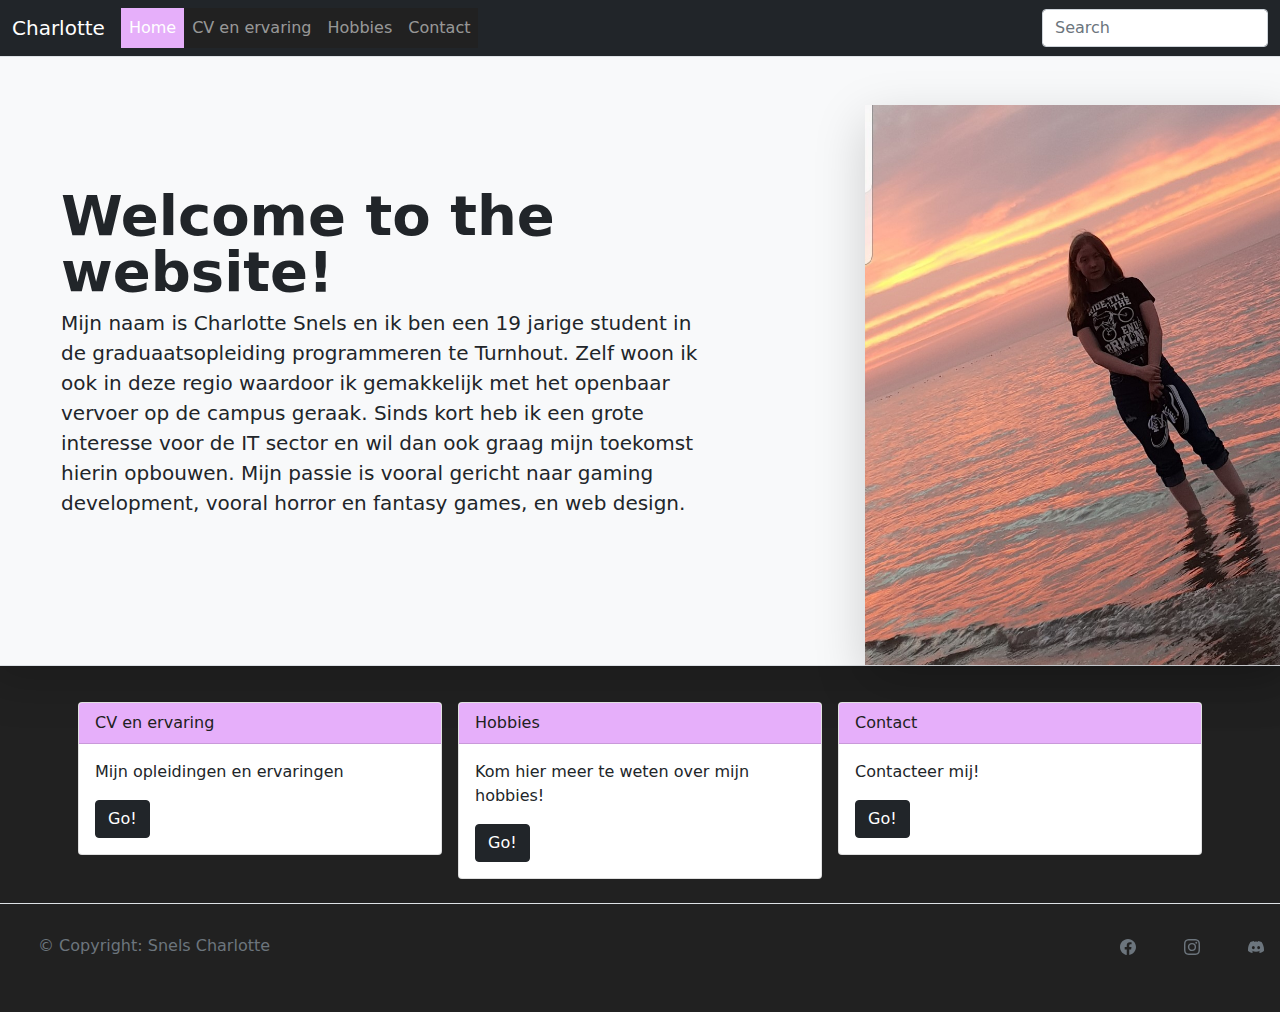
<file: index.html>
<!DOCTYPE html>
<html lang="en">
<head>
    <meta charset="UTF-8">
    <meta http-equiv="X-UA-Compatible" content="IE=edge">
    <meta name="viewport" content="width=device-width, initial-scale=1.0">
    <link href="css/bootstrap.min.css" rel="stylesheet">
    <link href="file.css" rel="stylesheet">
    <title>Homepage</title> 

    <style>
      body{
        background-color: #212121;
      }

     .container{
      padding-top: 10px;
      margin-top: 10px;
     }

    </style>
</head>
<body> 

    <nav class="navbar navbar-expand-md navbar-dark bg-dark" aria-label="Fourth navbar example">
      <div class="container-fluid">
        <a class="navbar-brand" href="#">Charlotte</a>
        <button class="navbar-toggler" type="button" data-bs-toggle="collapse" data-bs-target="#navbarsExample04" aria-controls="navbarsExample04" aria-expanded="false" aria-label="Toggle navigation">
          <span class="navbar-toggler-icon"></span>
        </button>
  
        <div class="collapse navbar-collapse" id="navbarsExample04">
          <ul class="navbar-nav me-auto mb-2 mb-md-0">
            <li class="nav-item">
              <a class="nav-link active" aria-current="page" href="index.html">Home</a>
            </li>
            <li class="nav-item">
              <a class="nav-link" href="CV.html">CV en ervaring</a>
            </li>
            <li class="nav-item">
              <a class="nav-link" href="hobbies.html">Hobbies</a>
            </li>
            <li class="nav-item">
              <a class="nav-link" href="contact.html">Contact</a>
            </li> 
              <ul class="dropdown-menu">
                <li><a class="dropdown-item" href="index.html">Home</a></li>
                <li><a class="dropdown-item" href="CV.html">CV en ervaring</a></li>
                <li><a class="dropdown-item" href="hobbies.html">Hobbies</a></li>
                <li><a class="dropdown-item" href="contact.html">Contact</a></li>
              </ul>
            </li>
          </ul>
          <form role="search">
            <input class="form-control" type="search" placeholder="Search" aria-label="Search">
          </form>
        </div>
      </div>
    </nav>
   

    <div class="row p-4 pb-0 pe-lg-0 pt-lg-5 align-items-center rounded-3 border shadow-lg bg-light">
      <div class="col-lg-7 p-3 p-lg-5 pt-lg-3">
        <h1 class="display-4 fw-bold lh-1">Welcome to the website!</h1>
        <p class="lead">Mijn naam is Charlotte Snels en ik ben een 19 jarige student in de graduaatsopleiding programmeren te Turnhout.
          Zelf woon ik ook in deze regio waardoor ik gemakkelijk met het openbaar vervoer op de campus geraak.
          Sinds kort heb ik een grote interesse voor de IT sector en wil dan ook graag mijn toekomst hierin opbouwen.
          Mijn passie is vooral gericht naar gaming development, vooral horror en fantasy games, en web design.
        </p>
        <div class="d-grid gap-2 d-md-flex justify-content-md-start mb-4 mb-lg-3">
        </div>
      </div>
      <div class="col-lg-4 offset-lg-1 p-0 overflow-hidden shadow-lg">
          <img class="rounded-lg-3" src="images/MeFoto.jpg" alt="" width="560">
      </div>
    </div>

    <section class="container">
      <div class="row">
          <div class="col-md-4 g-3">
              <div class="card">
                  <div class="card-header">
                    CV en ervaring
                  </div>
                  <div class="card-body">
                    <!-- <h5 class="card-title">Special title treatment</h5> -->
                    <p class="card-text">Mijn opleidingen en ervaringen</p>
                    <a href="CV.html" class="btn btn-dark">Go!</a>
                  </div>
                </div>
          </div>
          <div class="col-md-4 g-3">
              <div class="card">
                  <div class="card-header">
                    Hobbies
                  </div>
                  <div class="card-body">
                    <!-- <h5 class="card-title">Special title treatment</h5> -->
                    <p class="card-text">Kom hier meer te weten over mijn hobbies!</p>
                    <a href="hobbies.html" class="btn btn-dark">Go!</a>
                  </div>
                </div>
          </div>
          <div class="col-md-4 g-3">
              <div class="card">
                  <div class="card-header">
                    Contact
                  </div>
                  <div class="card-body">
                    <!-- <h5 class="card-title">Special title treatment</h5> -->
                    <p class="card-text">Contacteer mij!</p>
                    <a href="contact.html" class="btn btn-dark">Go!</a>
                  </div>
                </div>
          </div>
      </div>
          

  </section>


  <section>
    <footer class="d-flex flex-wrap justify-content-between align-items-center py-3 my-4 border-top">
      <div class="col-md-4 d-flex align-items-center">
        <a href="/" class="mb-3 me-2 mb-md-0 text-muted text-decoration-none lh-1">
          <svg class="bi" width="30" height="24"><use xlink:href="#bootstrap"></use></svg>
        </a>
        <span class="mb-3 mb-md-0 text-muted">© Copyright: Snels Charlotte</span>
      </div>
  
      <ul class="nav col-md-4 justify-content-end list-unstyled d-flex">
        <li class="ms-3"><a class="text-muted" href="https://nl-nl.facebook.com/"><svg xmlns="http://www.w3.org/2000/svg" width="16" height="16" fill="currentColor" class="bi bi-facebook" viewBox="0 0 16 16">
          <path d="M16 8.049c0-4.446-3.582-8.05-8-8.05C3.58 0-.002 3.603-.002 8.05c0 4.017 2.926 7.347 6.75 7.951v-5.625h-2.03V8.05H6.75V6.275c0-2.017 1.195-3.131 3.022-3.131.876 0 1.791.157 1.791.157v1.98h-1.009c-.993 0-1.303.621-1.303 1.258v1.51h2.218l-.354 2.326H9.25V16c3.824-.604 6.75-3.934 6.75-7.951z"/>
        </svg></a></li>
        <li class="ms-3"><a class="text-muted" href="https://www.instagram.com/"><svg xmlns="http://www.w3.org/2000/svg" width="16" height="16" fill="currentColor" class="bi bi-instagram" viewBox="0 0 16 16">
          <path d="M8 0C5.829 0 5.556.01 4.703.048 3.85.088 3.269.222 2.76.42a3.917 3.917 0 0 0-1.417.923A3.927 3.927 0 0 0 .42 2.76C.222 3.268.087 3.85.048 4.7.01 5.555 0 5.827 0 8.001c0 2.172.01 2.444.048 3.297.04.852.174 1.433.372 1.942.205.526.478.972.923 1.417.444.445.89.719 1.416.923.51.198 1.09.333 1.942.372C5.555 15.99 5.827 16 8 16s2.444-.01 3.298-.048c.851-.04 1.434-.174 1.943-.372a3.916 3.916 0 0 0 1.416-.923c.445-.445.718-.891.923-1.417.197-.509.332-1.09.372-1.942C15.99 10.445 16 10.173 16 8s-.01-2.445-.048-3.299c-.04-.851-.175-1.433-.372-1.941a3.926 3.926 0 0 0-.923-1.417A3.911 3.911 0 0 0 13.24.42c-.51-.198-1.092-.333-1.943-.372C10.443.01 10.172 0 7.998 0h.003zm-.717 1.442h.718c2.136 0 2.389.007 3.232.046.78.035 1.204.166 1.486.275.373.145.64.319.92.599.28.28.453.546.598.92.11.281.24.705.275 1.485.039.843.047 1.096.047 3.231s-.008 2.389-.047 3.232c-.035.78-.166 1.203-.275 1.485a2.47 2.47 0 0 1-.599.919c-.28.28-.546.453-.92.598-.28.11-.704.24-1.485.276-.843.038-1.096.047-3.232.047s-2.39-.009-3.233-.047c-.78-.036-1.203-.166-1.485-.276a2.478 2.478 0 0 1-.92-.598 2.48 2.48 0 0 1-.6-.92c-.109-.281-.24-.705-.275-1.485-.038-.843-.046-1.096-.046-3.233 0-2.136.008-2.388.046-3.231.036-.78.166-1.204.276-1.486.145-.373.319-.64.599-.92.28-.28.546-.453.92-.598.282-.11.705-.24 1.485-.276.738-.034 1.024-.044 2.515-.045v.002zm4.988 1.328a.96.96 0 1 0 0 1.92.96.96 0 0 0 0-1.92zm-4.27 1.122a4.109 4.109 0 1 0 0 8.217 4.109 4.109 0 0 0 0-8.217zm0 1.441a2.667 2.667 0 1 1 0 5.334 2.667 2.667 0 0 1 0-5.334z"/>
        </svg></a></li>
        <li class="ms-3"><a class="text-muted" href="https://discord.com/"><svg xmlns="http://www.w3.org/2000/svg" width="16" height="16" fill="currentColor" class="bi bi-discord" viewBox="0 0 16 16">
          <path d="M13.545 2.907a13.227 13.227 0 0 0-3.257-1.011.05.05 0 0 0-.052.025c-.141.25-.297.577-.406.833a12.19 12.19 0 0 0-3.658 0 8.258 8.258 0 0 0-.412-.833.051.051 0 0 0-.052-.025c-1.125.194-2.22.534-3.257 1.011a.041.041 0 0 0-.021.018C.356 6.024-.213 9.047.066 12.032c.001.014.01.028.021.037a13.276 13.276 0 0 0 3.995 2.02.05.05 0 0 0 .056-.019c.308-.42.582-.863.818-1.329a.05.05 0 0 0-.01-.059.051.051 0 0 0-.018-.011 8.875 8.875 0 0 1-1.248-.595.05.05 0 0 1-.02-.066.051.051 0 0 1 .015-.019c.084-.063.168-.129.248-.195a.05.05 0 0 1 .051-.007c2.619 1.196 5.454 1.196 8.041 0a.052.052 0 0 1 .053.007c.08.066.164.132.248.195a.051.051 0 0 1-.004.085 8.254 8.254 0 0 1-1.249.594.05.05 0 0 0-.03.03.052.052 0 0 0 .003.041c.24.465.515.909.817 1.329a.05.05 0 0 0 .056.019 13.235 13.235 0 0 0 4.001-2.02.049.049 0 0 0 .021-.037c.334-3.451-.559-6.449-2.366-9.106a.034.034 0 0 0-.02-.019Zm-8.198 7.307c-.789 0-1.438-.724-1.438-1.612 0-.889.637-1.613 1.438-1.613.807 0 1.45.73 1.438 1.613 0 .888-.637 1.612-1.438 1.612Zm5.316 0c-.788 0-1.438-.724-1.438-1.612 0-.889.637-1.613 1.438-1.613.807 0 1.451.73 1.438 1.613 0 .888-.631 1.612-1.438 1.612Z"/>
        </svg></a></li>
      </ul>
    </footer>
  </section>
    

    <script src="js/bootstrap.bundle.min.js"></script>
</body>
</html>
</file>
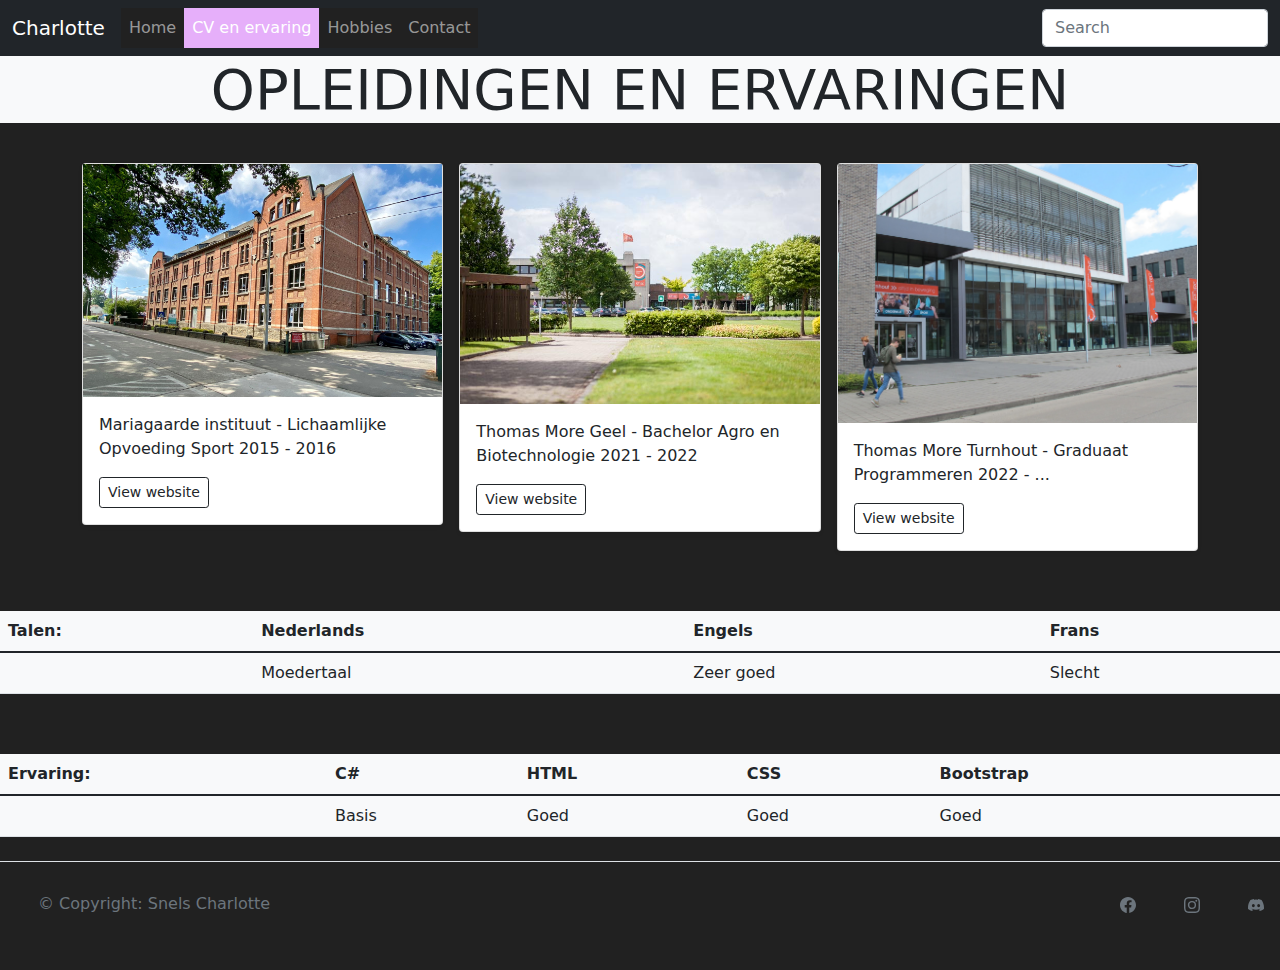
<file: CV.html>
<!DOCTYPE html>
<html lang="en">
<head>
    <meta charset="UTF-8">
    <meta http-equiv="X-UA-Compatible" content="IE=edge">
    <meta name="viewport" content="width=device-width, initial-scale=1.0">
    <link href="css/bootstrap.min.css" rel="stylesheet">
    <link href="file.css" rel="stylesheet">
    <title>CV</title>

    <style>
      body{
        background-color: #212121;
      }

      .table{     
        margin-top: 60px;
      }

      .container{
        margin-top: 40px;
      }

      
    </style>
</head>
<body>
  
  <nav class="navbar navbar-expand-md navbar-dark bg-dark" aria-label="Fourth navbar example">
    <div class="container-fluid">
      <a class="navbar-brand" href="#">Charlotte</a>
      <button class="navbar-toggler" type="button" data-bs-toggle="collapse" data-bs-target="#navbarsExample04" aria-controls="navbarsExample04" aria-expanded="false" aria-label="Toggle navigation">
        <span class="navbar-toggler-icon"></span>
      </button>

      <div class="collapse navbar-collapse" id="navbarsExample04">
        <ul class="navbar-nav me-auto mb-2 mb-md-0">
          <li class="nav-item">
            <a class="nav-link" href="index.html">Home</a>
          </li>
          <li class="nav-item">
            <a class="nav-link active" aria-current="page" href="CV.html">CV en ervaring</a>
          </li>
          <li class="nav-item">
            <a class="nav-link" href="hobbies.html">Hobbies</a>
          </li>
          <li class="nav-item">
            <a class="nav-link" href="contact.html">Contact</a>
          </li> 
            <ul class="dropdown-menu">
              <li><a class="dropdown-item" href="index.html">Home</a></li>
              <li><a class="dropdown-item" href="CV.html">CV en ervaring</a></li>
              <li><a class="dropdown-item" href="hobbies.html">Hobbies</a></li>
              <li><a class="dropdown-item" href="contact.html">Contact</a></li>
            </ul>
          </li>
        </ul>
        <form role="search">
          <input class="form-control" type="search" placeholder="Search" aria-label="Search">
        </form>
      </div>
    </div>
  </nav>

  <h1 class="display-4 font-weight-bold text-uppercase text-center bg-light">Opleidingen en ervaringen</h1>

    

  <div class="container">
      <div class="row row-cols-1 row-cols-sm-2 row-cols-md-3 g-3">
        <div class="col">
          <div class="card shadow-sm">
            <img src="images/mariagaarde.jpg" alt="middelbaar" class="img-fluid">
            <div class="card-body">
              <p class="card-text">Mariagaarde instituut - Lichaamlijke Opvoeding Sport 2015 - 2016</p>
              <div class="d-flex justify-content-between align-items-center">
                <div class="btn-group">
                  <a href="https://www.mariagaarde.be/">
                    <button type="button" class="btn btn-sm btn-outline-dark">View website</button>
                  </a>
                </div>
              </div>
            </div>
          </div>
        </div>
        <div class="col">
          <div class="card shadow-sm">
            <img src="images/schoolgeel.jpg" alt="Thomas More Geel" class="img-fluid">
            <div class="card-body">
              <p class="card-text">Thomas More Geel - Bachelor Agro en Biotechnologie 2021 - 2022</p>
              <div class="d-flex justify-content-between align-items-center">
                <div class="btn-group">
                  <a href="https://www.thomasmore.be/opleidingen/professionele-bachelor/agro-en-biotechnologie">
                    <button type="button" class="btn btn-sm btn-outline-dark">View website</button>
                  </a>
                </div>
              </div>
            </div>
          </div>
        </div>
        <div class="col">
          <div class="card shadow-sm">
            <img src="images/schoolNu.jpg" alt="Thomas More Turnhout" class="img-fluid">
            <div class="card-body">
              <p class="card-text">Thomas More Turnhout - Graduaat Programmeren 2022 - ...</p>
              <div class="d-flex justify-content-between align-items-center">
                <div class="btn-group">
                  <a href="https://www.thomasmore.be/opleidingen/graduaat/programmeren-dag-avondonderwijs">
                    <button type="button" class="btn btn-sm btn-outline-dark">View website</button>
                  </a>
                </div>
              </div>
            </div>
          </div>
        </div>      
      </div>
  </div>

  <table class="table bg-light">
    <thead>
      <tr>
        <th scope="col">Talen:</th>
        <th scope="col">Nederlands</th>
        <th scope="col">Engels</th>
        <th scope="col">Frans</th>
      </tr>
    </thead>
    <tbody>
      <tr>
        <th scope="row"></th>
        <td>Moedertaal</td>
        <td>Zeer goed</td>
        <td>Slecht</td>
      </tr>
    </tbody>
  </table>

  <table class="table bg-light">
    <thead>
      <tr>
        <th scope="col">Ervaring:</th>
        <th scope="col">C#</th>
        <th scope="col">HTML</th>
        <th scope="col">CSS</th>
        <th scope="col">Bootstrap</th>
      </tr>
    </thead>
    <tbody>
      <tr>
        <th scope="row"></th>
        <td>Basis</td>
        <td>Goed</td>
        <td>Goed</td>
        <td>Goed</td>
      </tr>
    </tbody>
  </table>

  

  <section>
    <footer class="d-flex flex-wrap justify-content-between align-items-center py-3 my-4 border-top">
      <div class="col-md-4 d-flex align-items-center">
        <a href="/" class="mb-3 me-2 mb-md-0 text-muted text-decoration-none lh-1">
          <svg class="bi" width="30" height="24"><use xlink:href="#bootstrap"></use></svg>
        </a>
        <span class="mb-3 mb-md-0 text-muted">© Copyright: Snels Charlotte</span>
      </div>
  
      <ul class="nav col-md-4 justify-content-end list-unstyled d-flex">
        <li class="ms-3"><a class="text-muted" href=""><svg xmlns="http://www.w3.org/2000/svg" width="16" height="16" fill="currentColor" class="bi bi-facebook" viewBox="0 0 16 16">
          <path d="M16 8.049c0-4.446-3.582-8.05-8-8.05C3.58 0-.002 3.603-.002 8.05c0 4.017 2.926 7.347 6.75 7.951v-5.625h-2.03V8.05H6.75V6.275c0-2.017 1.195-3.131 3.022-3.131.876 0 1.791.157 1.791.157v1.98h-1.009c-.993 0-1.303.621-1.303 1.258v1.51h2.218l-.354 2.326H9.25V16c3.824-.604 6.75-3.934 6.75-7.951z"/>
        </svg></a></li>
        <li class="ms-3"><a class="text-muted" href="https://www.instagram.com/"><svg xmlns="http://www.w3.org/2000/svg" width="16" height="16" fill="currentColor" class="bi bi-instagram" viewBox="0 0 16 16">
          <path d="M8 0C5.829 0 5.556.01 4.703.048 3.85.088 3.269.222 2.76.42a3.917 3.917 0 0 0-1.417.923A3.927 3.927 0 0 0 .42 2.76C.222 3.268.087 3.85.048 4.7.01 5.555 0 5.827 0 8.001c0 2.172.01 2.444.048 3.297.04.852.174 1.433.372 1.942.205.526.478.972.923 1.417.444.445.89.719 1.416.923.51.198 1.09.333 1.942.372C5.555 15.99 5.827 16 8 16s2.444-.01 3.298-.048c.851-.04 1.434-.174 1.943-.372a3.916 3.916 0 0 0 1.416-.923c.445-.445.718-.891.923-1.417.197-.509.332-1.09.372-1.942C15.99 10.445 16 10.173 16 8s-.01-2.445-.048-3.299c-.04-.851-.175-1.433-.372-1.941a3.926 3.926 0 0 0-.923-1.417A3.911 3.911 0 0 0 13.24.42c-.51-.198-1.092-.333-1.943-.372C10.443.01 10.172 0 7.998 0h.003zm-.717 1.442h.718c2.136 0 2.389.007 3.232.046.78.035 1.204.166 1.486.275.373.145.64.319.92.599.28.28.453.546.598.92.11.281.24.705.275 1.485.039.843.047 1.096.047 3.231s-.008 2.389-.047 3.232c-.035.78-.166 1.203-.275 1.485a2.47 2.47 0 0 1-.599.919c-.28.28-.546.453-.92.598-.28.11-.704.24-1.485.276-.843.038-1.096.047-3.232.047s-2.39-.009-3.233-.047c-.78-.036-1.203-.166-1.485-.276a2.478 2.478 0 0 1-.92-.598 2.48 2.48 0 0 1-.6-.92c-.109-.281-.24-.705-.275-1.485-.038-.843-.046-1.096-.046-3.233 0-2.136.008-2.388.046-3.231.036-.78.166-1.204.276-1.486.145-.373.319-.64.599-.92.28-.28.546-.453.92-.598.282-.11.705-.24 1.485-.276.738-.034 1.024-.044 2.515-.045v.002zm4.988 1.328a.96.96 0 1 0 0 1.92.96.96 0 0 0 0-1.92zm-4.27 1.122a4.109 4.109 0 1 0 0 8.217 4.109 4.109 0 0 0 0-8.217zm0 1.441a2.667 2.667 0 1 1 0 5.334 2.667 2.667 0 0 1 0-5.334z"/>
        </svg></a></li>
        <li class="ms-3"><a class="text-muted" href="https://discord.com/"><svg xmlns="http://www.w3.org/2000/svg" width="16" height="16" fill="currentColor" class="bi bi-discord" viewBox="0 0 16 16">
          <path d="M13.545 2.907a13.227 13.227 0 0 0-3.257-1.011.05.05 0 0 0-.052.025c-.141.25-.297.577-.406.833a12.19 12.19 0 0 0-3.658 0 8.258 8.258 0 0 0-.412-.833.051.051 0 0 0-.052-.025c-1.125.194-2.22.534-3.257 1.011a.041.041 0 0 0-.021.018C.356 6.024-.213 9.047.066 12.032c.001.014.01.028.021.037a13.276 13.276 0 0 0 3.995 2.02.05.05 0 0 0 .056-.019c.308-.42.582-.863.818-1.329a.05.05 0 0 0-.01-.059.051.051 0 0 0-.018-.011 8.875 8.875 0 0 1-1.248-.595.05.05 0 0 1-.02-.066.051.051 0 0 1 .015-.019c.084-.063.168-.129.248-.195a.05.05 0 0 1 .051-.007c2.619 1.196 5.454 1.196 8.041 0a.052.052 0 0 1 .053.007c.08.066.164.132.248.195a.051.051 0 0 1-.004.085 8.254 8.254 0 0 1-1.249.594.05.05 0 0 0-.03.03.052.052 0 0 0 .003.041c.24.465.515.909.817 1.329a.05.05 0 0 0 .056.019 13.235 13.235 0 0 0 4.001-2.02.049.049 0 0 0 .021-.037c.334-3.451-.559-6.449-2.366-9.106a.034.034 0 0 0-.02-.019Zm-8.198 7.307c-.789 0-1.438-.724-1.438-1.612 0-.889.637-1.613 1.438-1.613.807 0 1.45.73 1.438 1.613 0 .888-.637 1.612-1.438 1.612Zm5.316 0c-.788 0-1.438-.724-1.438-1.612 0-.889.637-1.613 1.438-1.613.807 0 1.451.73 1.438 1.613 0 .888-.631 1.612-1.438 1.612Z"/>
        </svg></a></li>
      </ul>
    </footer>
  </section>

 

  <script src="js/bootstrap.bundle.min.js"></script>
</body>
</html>
</file>
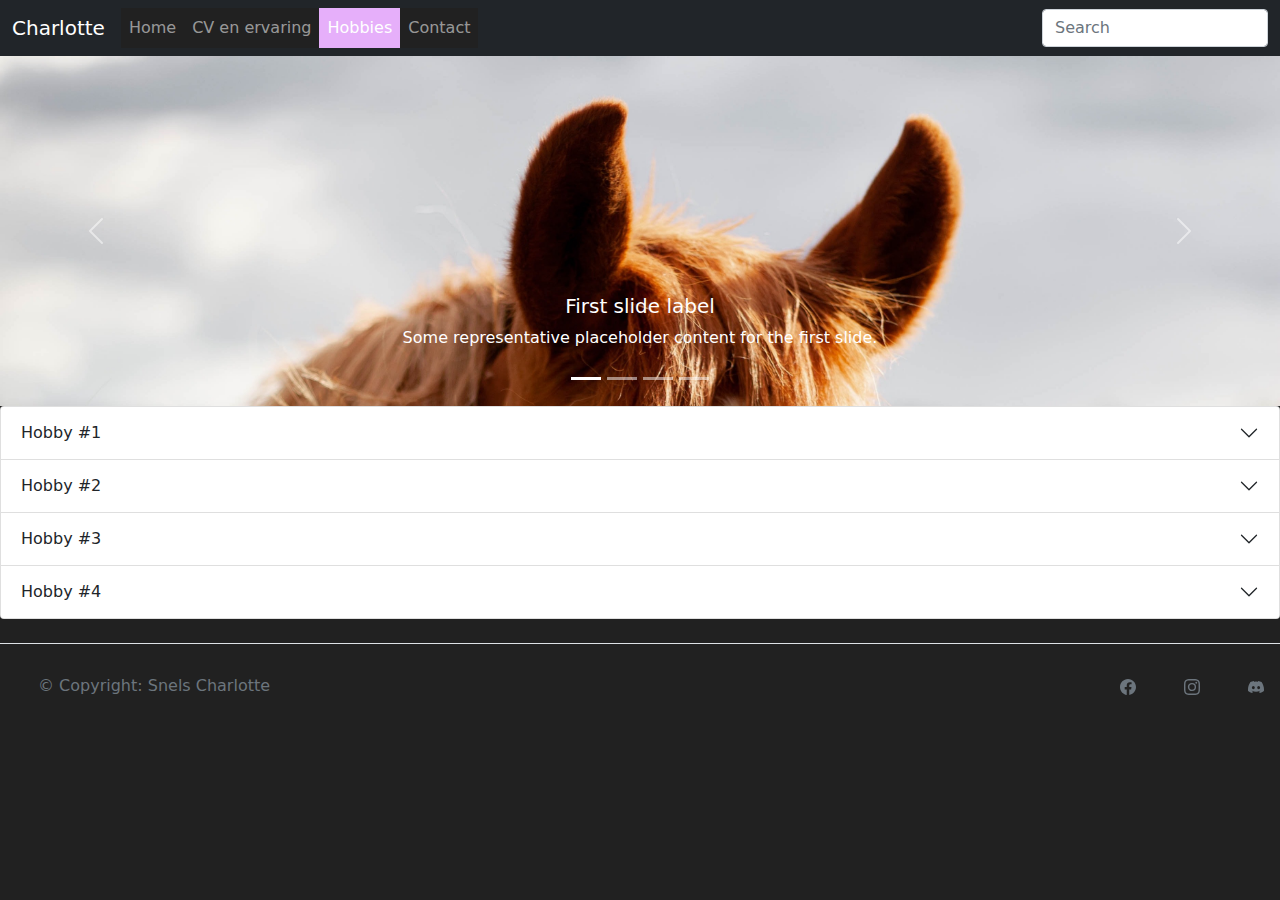
<file: hobbies.html>
<!DOCTYPE html>
<html lang="en">
<head>
    <meta charset="UTF-8">
    <meta http-equiv="X-UA-Compatible" content="IE=edge">
    <meta name="viewport" content="width=device-width, initial-scale=1.0">
    <link href="css/bootstrap.min.css" rel="stylesheet">
    <link href="file.css" rel="stylesheet">
    <title>Hobbies</title>

    <style>
      body{
        background-color: #212121;
      }    

      .carousel .carousel-item {
        max-height: 350px;     
      }      
    </style>
</head>
<body>
  <nav class="navbar navbar-expand-md navbar-dark bg-dark" aria-label="Fourth navbar example">
    <div class="container-fluid">
      <a class="navbar-brand" href="#">Charlotte</a>
      <button class="navbar-toggler" type="button" data-bs-toggle="collapse" data-bs-target="#navbarsExample04" aria-controls="navbarsExample04" aria-expanded="false" aria-label="Toggle navigation">
        <span class="navbar-toggler-icon"></span>
      </button>

      <div class="collapse navbar-collapse" id="navbarsExample04">
        <ul class="navbar-nav me-auto mb-2 mb-md-0">
          <li class="nav-item">
            <a class="nav-link" href="index.html">Home</a>
          </li>
          <li class="nav-item">
            <a class="nav-link" href="CV.html">CV en ervaring</a>
          </li>
          <li class="nav-item">
            <a class="nav-link active" aria-current="page" href="hobbies.html">Hobbies</a>
          </li>
          <li class="nav-item">
            <a class="nav-link" href="contact.html">Contact</a>
          </li> 
            <ul class="dropdown-menu">
              <li><a class="dropdown-item" href="index.html">Home</a></li>
              <li><a class="dropdown-item" href="CV.html">CV en ervaring</a></li>
              <li><a class="dropdown-item" href="hobbies.html">Hobbies</a></li>
              <li><a class="dropdown-item" href="contact.html">Contact</a></li>
            </ul>
          </li>
        </ul>
        <form role="search">
          <input class="form-control" type="search" placeholder="Search" aria-label="Search">
        </form>
      </div>
    </div>
  </nav>

    <div id="carouselExampleCaptions" class="carousel slide" data-bs-ride="false">
      <div class="carousel-indicators">
        <button type="button" data-bs-target="#carouselExampleCaptions" data-bs-slide-to="0" class="active" aria-current="true" aria-label="Slide 1"></button>
        <button type="button" data-bs-target="#carouselExampleCaptions" data-bs-slide-to="1" aria-label="Slide 2"></button>
        <button type="button" data-bs-target="#carouselExampleCaptions" data-bs-slide-to="2" aria-label="Slide 3"></button>
        <button type="button" data-bs-target="#carouselExampleCaptions" data-bs-slide-to="3" aria-label="Slide 4"></button>
      </div>
      <div class="carousel-inner">
        <div class="carousel-item active">
          <img src="images/paard.jpg" class="d-block w-100" alt="...">
          <div class="carousel-caption d-none d-md-block">
            <h5>First slide label</h5>
            <p>Some representative placeholder content for the first slide.</p>
          </div>
        </div>
        <div class="carousel-item">
          <img src="images/1653049405_skyrim-anniversary-edition_6158562.webp" class="d-block w-100" alt="...">
          <div class="carousel-caption d-none d-md-block">
            <h5>Second slide label</h5>
            <p>Some representative placeholder content for the second slide.</p>
          </div>
        </div>
        <div class="carousel-item">
          <img src="images/taru-huhkio-JQ3JSM--qIg-unsplash.jpg" class="d-block w-100" alt="...">
          <div class="carousel-caption d-none d-md-block">
            <h5> slide label</h5>
            <p>Some representative placeholder content for a slide.</p>
          </div>
        </div>
        <div class="carousel-item"> 
          <img src="images/scareacting.jpeg" class="d-block w-100" alt="...">
          <div class="carousel-caption d-none d-md-block">
            <h5>Third slide label</h5>
            <p>Some representative placeholder content for the third slide.</p>
          </div>
        </div>
      </div>
      <button class="carousel-control-prev" type="button" data-bs-target="#carouselExampleCaptions" data-bs-slide="prev">
        <span class="carousel-control-prev-icon" aria-hidden="true"></span>
        <span class="visually-hidden">Previous</span>
      </button>
      <button class="carousel-control-next" type="button" data-bs-target="#carouselExampleCaptions" data-bs-slide="next">
        <span class="carousel-control-next-icon" aria-hidden="true"></span>
        <span class="visually-hidden">Next</span>
      </button>
  </div>
  
  <section>
    <div class="accordion" id="accordionExample">
        <div class="accordion-item">
          <h2 class="accordion-header" id="headingOne">
            <button class="accordion-button collapsed" type="button" data-bs-toggle="collapse" data-bs-target="#collapseOne" aria-expanded="true" aria-controls="collapseOne">
              Hobby #1
            </button>
          </h2>
          <div id="collapseOne" class="accordion-collapse collapse" aria-labelledby="headingOne" data-bs-parent="#accordionExample">
            <div class="accordion-body">
              <strong>Paardrijden.</strong> Dit is iets dat ik al doe sinds ik klein ben en dan ook een grote impact heeft op mijn leven. 
              De paarden zorgen ervoor dat ik geregeld buitenkom en zorgen voor veel rust na schooluren of werkuren.
            </div>
          </div>
        </div>
        <div class="accordion-item">
          <h2 class="accordion-header" id="headingTwo">
            <button class="accordion-button collapsed" type="button" data-bs-toggle="collapse" data-bs-target="#collapseTwo" aria-expanded="false" aria-controls="collapseTwo">
              Hobby #2
            </button>
          </h2>
          <div id="collapseTwo" class="accordion-collapse collapse" aria-labelledby="headingTwo" data-bs-parent="#accordionExample">
            <div class="accordion-body">
              <strong>Gaming.</strong> Een van mijn grootste hobbyies is en blijft gaming.
              Zo kan ik mijn hoofd even in een andere wereld zetten en alle stress die in me omgaat even loslaten.
              Mijn favoriete game genres zijn horror en open wereld.
              Ik vind het geweldig om bang te worden door spanning en horror taferelen en hou ervan om op avontuur te gaan in een open wereld waar ik kan doen wat ik zelf wil.
            </div>
          </div>
        </div>
        <div class="accordion-item">
          <h2 class="accordion-header" id="headingThree">
            <button class="accordion-button collapsed" type="button" data-bs-toggle="collapse" data-bs-target="#collapseThree"aria-expanded="false" aria-controls="collapseThree">
              Hobby #3
            </button>
          </h2>
          <div id="collapseThree" class="accordion-collapse collapse" aria-labelledby="headingThree" data-bs-parent="#accordionExample">
            <div class="accordion-body">
              <strong>Tekenen.</strong> Dit is een kleine hobby die ik recent heb opgepakt en me wel bevalt.
               Omdat ik dit nog niet zo lang doe teken ik kleine dingen of volg ik tutorials op YouTube om bij te leren.
            </div>
          </div>
        </div>
        <div class="accordion-item">
          <h2 class="accordion-header" id="headingFour">
            <button class="accordion-button collapsed" type="button" data-bs-toggle="collapse" data-bs-target="#collapseFour" aria-expanded="false" aria-controls="collapseFour">
              Hobby #4
            </button>
          </h2>
          <div id="collapseFour" class="accordion-collapse collapse" aria-labelledby="headingFour" data-bs-parent="#accordionExample">
            <div class="accordion-body">
              <strong>Scare acting.</strong>  Dit is een hobby die er van dit jaar bijgekomen is. 
              Op de website van het pretpark Bobbejaanland stond een vacature open om als scare acteur te komen werken tijdens de Halloween periode.
               Hier heb ik me dan voor ingeschreven omdat dit iets was dat ik eigenlijk wel heel graag wou doen.
              3 augustus was de dag dat ik op auditie mocht komen. Dit was zeer spannend, maar toch ben ik er vol zelfvertrouwen heengegaan.
              In dezelfde maand kreeg ik een mail waar instond dat ik aangenomen was en de planning met mijn personages die ik moest spelen.
               Dit was altijd dezelfde rol in het spookhuis Sonar.
              Ik kan vol zelfvertrouwen zeggen dat dit iets voor herhaling vatbaar is!
            </div>
          </div>
        </div>
</section>

<section>
  <footer class="d-flex flex-wrap justify-content-between align-items-center py-3 my-4 border-top">
    <div class="col-md-4 d-flex align-items-center">
      <a href="/" class="mb-3 me-2 mb-md-0 text-muted text-decoration-none lh-1">
        <svg class="bi" width="30" height="24"><use xlink:href="#bootstrap"></use></svg>
      </a>
      <span class="mb-3 mb-md-0 text-muted">© Copyright: Snels Charlotte</span>
    </div>

    <ul class="nav col-md-4 justify-content-end list-unstyled d-flex">
      <li class="ms-3"><a class="text-muted" href="#"><svg xmlns="http://www.w3.org/2000/svg" width="16" height="16" fill="currentColor" class="bi bi-facebook" viewBox="0 0 16 16">
        <path d="M16 8.049c0-4.446-3.582-8.05-8-8.05C3.58 0-.002 3.603-.002 8.05c0 4.017 2.926 7.347 6.75 7.951v-5.625h-2.03V8.05H6.75V6.275c0-2.017 1.195-3.131 3.022-3.131.876 0 1.791.157 1.791.157v1.98h-1.009c-.993 0-1.303.621-1.303 1.258v1.51h2.218l-.354 2.326H9.25V16c3.824-.604 6.75-3.934 6.75-7.951z"/>
      </svg></a></li>
      <li class="ms-3"><a class="text-muted" href="https://www.instagram.com/"><svg xmlns="http://www.w3.org/2000/svg" width="16" height="16" fill="currentColor" class="bi bi-instagram" viewBox="0 0 16 16">
        <path d="M8 0C5.829 0 5.556.01 4.703.048 3.85.088 3.269.222 2.76.42a3.917 3.917 0 0 0-1.417.923A3.927 3.927 0 0 0 .42 2.76C.222 3.268.087 3.85.048 4.7.01 5.555 0 5.827 0 8.001c0 2.172.01 2.444.048 3.297.04.852.174 1.433.372 1.942.205.526.478.972.923 1.417.444.445.89.719 1.416.923.51.198 1.09.333 1.942.372C5.555 15.99 5.827 16 8 16s2.444-.01 3.298-.048c.851-.04 1.434-.174 1.943-.372a3.916 3.916 0 0 0 1.416-.923c.445-.445.718-.891.923-1.417.197-.509.332-1.09.372-1.942C15.99 10.445 16 10.173 16 8s-.01-2.445-.048-3.299c-.04-.851-.175-1.433-.372-1.941a3.926 3.926 0 0 0-.923-1.417A3.911 3.911 0 0 0 13.24.42c-.51-.198-1.092-.333-1.943-.372C10.443.01 10.172 0 7.998 0h.003zm-.717 1.442h.718c2.136 0 2.389.007 3.232.046.78.035 1.204.166 1.486.275.373.145.64.319.92.599.28.28.453.546.598.92.11.281.24.705.275 1.485.039.843.047 1.096.047 3.231s-.008 2.389-.047 3.232c-.035.78-.166 1.203-.275 1.485a2.47 2.47 0 0 1-.599.919c-.28.28-.546.453-.92.598-.28.11-.704.24-1.485.276-.843.038-1.096.047-3.232.047s-2.39-.009-3.233-.047c-.78-.036-1.203-.166-1.485-.276a2.478 2.478 0 0 1-.92-.598 2.48 2.48 0 0 1-.6-.92c-.109-.281-.24-.705-.275-1.485-.038-.843-.046-1.096-.046-3.233 0-2.136.008-2.388.046-3.231.036-.78.166-1.204.276-1.486.145-.373.319-.64.599-.92.28-.28.546-.453.92-.598.282-.11.705-.24 1.485-.276.738-.034 1.024-.044 2.515-.045v.002zm4.988 1.328a.96.96 0 1 0 0 1.92.96.96 0 0 0 0-1.92zm-4.27 1.122a4.109 4.109 0 1 0 0 8.217 4.109 4.109 0 0 0 0-8.217zm0 1.441a2.667 2.667 0 1 1 0 5.334 2.667 2.667 0 0 1 0-5.334z"/>
      </svg></a></li>
      <li class="ms-3"><a class="text-muted" href="https://discord.com/"><svg xmlns="http://www.w3.org/2000/svg" width="16" height="16" fill="currentColor" class="bi bi-discord" viewBox="0 0 16 16">
        <path d="M13.545 2.907a13.227 13.227 0 0 0-3.257-1.011.05.05 0 0 0-.052.025c-.141.25-.297.577-.406.833a12.19 12.19 0 0 0-3.658 0 8.258 8.258 0 0 0-.412-.833.051.051 0 0 0-.052-.025c-1.125.194-2.22.534-3.257 1.011a.041.041 0 0 0-.021.018C.356 6.024-.213 9.047.066 12.032c.001.014.01.028.021.037a13.276 13.276 0 0 0 3.995 2.02.05.05 0 0 0 .056-.019c.308-.42.582-.863.818-1.329a.05.05 0 0 0-.01-.059.051.051 0 0 0-.018-.011 8.875 8.875 0 0 1-1.248-.595.05.05 0 0 1-.02-.066.051.051 0 0 1 .015-.019c.084-.063.168-.129.248-.195a.05.05 0 0 1 .051-.007c2.619 1.196 5.454 1.196 8.041 0a.052.052 0 0 1 .053.007c.08.066.164.132.248.195a.051.051 0 0 1-.004.085 8.254 8.254 0 0 1-1.249.594.05.05 0 0 0-.03.03.052.052 0 0 0 .003.041c.24.465.515.909.817 1.329a.05.05 0 0 0 .056.019 13.235 13.235 0 0 0 4.001-2.02.049.049 0 0 0 .021-.037c.334-3.451-.559-6.449-2.366-9.106a.034.034 0 0 0-.02-.019Zm-8.198 7.307c-.789 0-1.438-.724-1.438-1.612 0-.889.637-1.613 1.438-1.613.807 0 1.45.73 1.438 1.613 0 .888-.637 1.612-1.438 1.612Zm5.316 0c-.788 0-1.438-.724-1.438-1.612 0-.889.637-1.613 1.438-1.613.807 0 1.451.73 1.438 1.613 0 .888-.631 1.612-1.438 1.612Z"/>
      </svg></a></li>
    </ul>
  </footer>
</section>

  

<script src="js/bootstrap.bundle.min.js"></script>
</body>
</html>
</file>
<file: file.css>
ul {
    list-style-type: none;
    margin: 0;
    padding: 0;
    overflow: hidden;
    background-color: #212121;
  }

  li {
     float: left;
  }

  li a {
    display: block;
    color: white;
    text-align: center;
    padding: 14px 16px;
    text-decoration: none; 
  }

  li a:hover:not(.active) {
    background-color: gray
  }

  .active {
    background-color: #e6affa
  }

  .card-header{
    color:#212121;
    background-color:#e6affa;
   }
</file>
